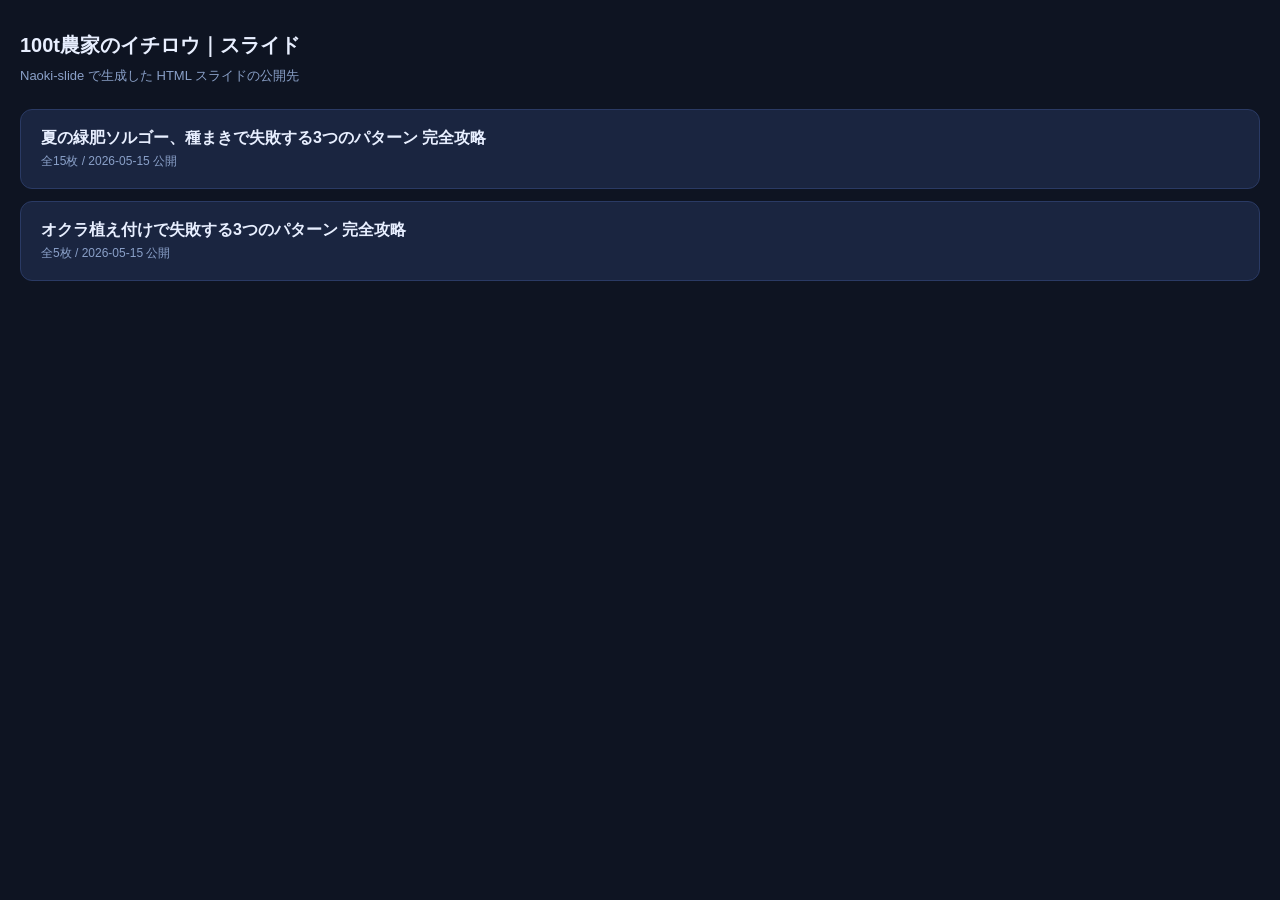
<file: index.html>
<!DOCTYPE html>
<html lang="ja">
<head>
<meta charset="UTF-8">
<meta name="viewport" content="width=device-width, initial-scale=1">
<title>100t農家のイチロウ｜スライド一覧</title>
<style>
  body { font-family: -apple-system, "Hiragino Kaku Gothic ProN", "Yu Gothic UI", sans-serif; background:#0e1422; color:#e8efff; margin:0; padding:32px 20px; }
  h1 { font-size:20px; margin:0 0 8px; }
  p.sub { color:#8aa0c8; margin:0 0 24px; font-size:13px; }
  ul { list-style:none; padding:0; margin:0; }
  li a { display:block; background:#1a2540; border:1px solid #2a3a64; border-radius:12px; padding:18px 20px; color:#e8efff; text-decoration:none; margin-bottom:12px; }
  li a:hover { border-color:#4a78d6; }
  .ttl { font-size:16px; font-weight:700; }
  .meta { font-size:12px; color:#8aa0c8; margin-top:4px; }
</style>
</head>
<body>
  <h1>100t農家のイチロウ｜スライド</h1>
  <p class="sub">Naoki-slide で生成した HTML スライドの公開先</p>
  <ul>
    <li><a href="./sorgo-tanemaki01/">
      <div class="ttl">夏の緑肥ソルゴー、種まきで失敗する3つのパターン 完全攻略</div>
      <div class="meta">全15枚 / 2026-05-15 公開</div>
    </a></li>
    <li><a href="./okra-saibai01/">
      <div class="ttl">オクラ植え付けで失敗する3つのパターン 完全攻略</div>
      <div class="meta">全5枚 / 2026-05-15 公開</div>
    </a></li>
  </ul>
</body>
</html>
</file>
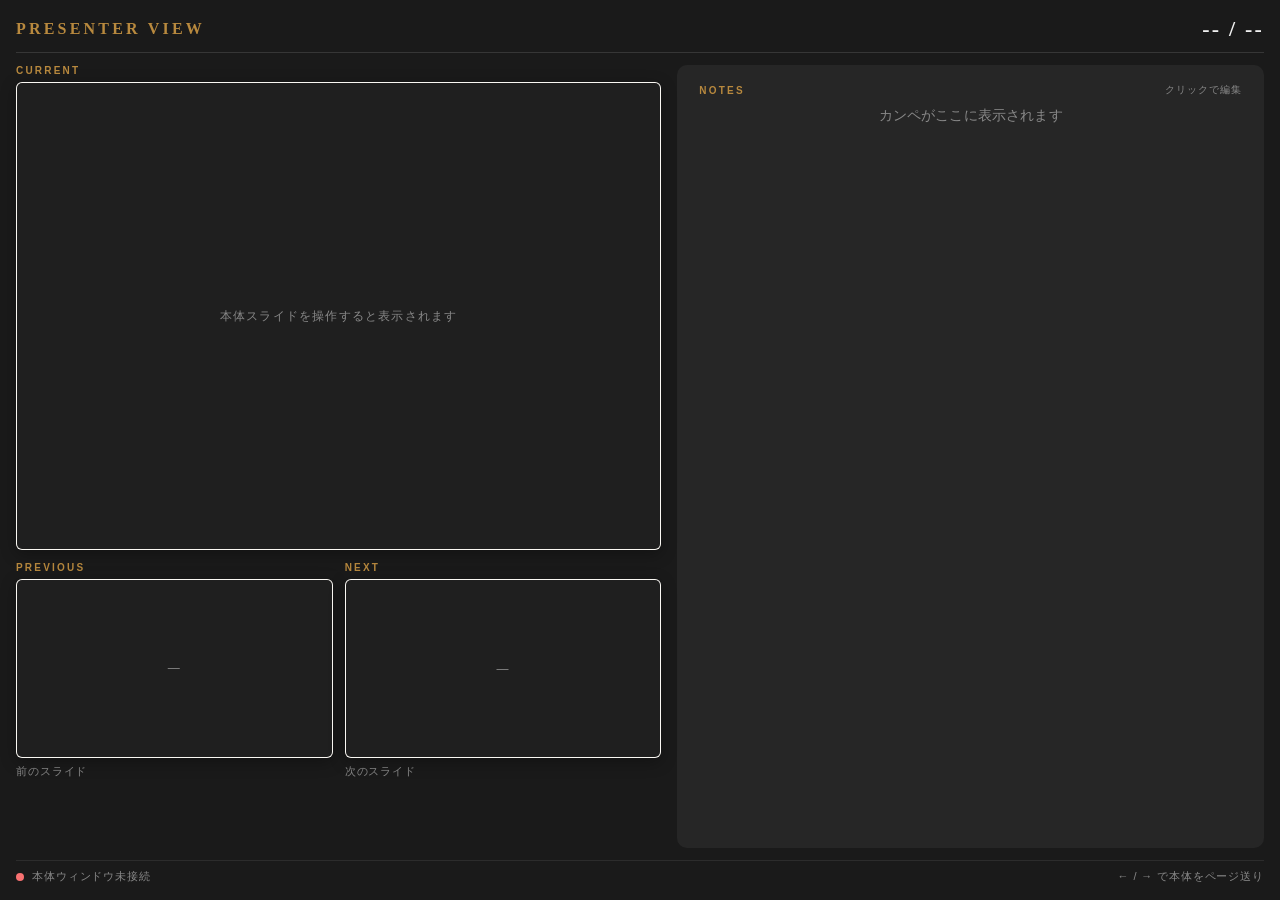
<file: okra-saibai01/presenter.html>
<!DOCTYPE html>
<html lang="ja">
<head>
  <meta charset="UTF-8">
  <meta name="viewport" content="width=device-width, initial-scale=1.0">
  <title>発表者ビュー</title>
  <!-- 本体と同じフォント・スタイルを読む（パスはプロジェクトに合わせる） -->
  <link rel="stylesheet" href="css/style.css">
  <style>
    :root {
      --pv-bg: #1a1a1a;
      --pv-panel: #262626;
      --pv-accent: #B8893E;
      --pv-text: #f0f0f0;
      --pv-text-sub: #888;
    }
    html, body { height: 100%; }
    body.presenter {
      font-family: 'Noto Sans JP', sans-serif;
      background: var(--pv-bg); color: var(--pv-text);
      padding: 16px; display: flex; flex-direction: column; gap: 12px;
      overflow: hidden;
    }
    .pv-header {
      display: flex; justify-content: space-between; align-items: center;
      padding-bottom: 10px; border-bottom: 1px solid rgba(255,255,255,0.12);
      flex-shrink: 0;
    }
    .pv-title {
      font-family: 'Cormorant Garamond', serif;
      font-size: 16px; font-weight: 600; letter-spacing: 0.2em;
      color: var(--pv-accent); text-transform: uppercase;
    }
    .pv-counter {
      font-family: 'Cormorant Garamond', serif;
      font-size: 22px; font-weight: 600; letter-spacing: 0.1em;
      font-variant-numeric: tabular-nums;
    }
    .pv-main {
      display: grid; grid-template-columns: 1.1fr 1fr;
      gap: 16px; flex: 1; min-height: 0;
    }
    .pv-col { display: flex; flex-direction: column; gap: 12px; min-height: 0; }
    .pv-panel-label {
      font-size: 10px; font-weight: 600; color: var(--pv-accent);
      letter-spacing: 0.22em; text-transform: uppercase; margin-bottom: 6px;
    }
    .pv-current { flex: 1.7; min-height: 0; display: flex; flex-direction: column; }
    .pv-thumbs { flex: 1; min-height: 0; display: grid; grid-template-columns: 1fr 1fr; gap: 12px; }
    .pv-thumb { display: flex; flex-direction: column; min-height: 0; cursor: pointer; transition: transform 0.15s ease; }
    .pv-thumb:hover { transform: translateY(-2px); }
    .pv-thumb:hover .pv-frame { border-color: var(--pv-accent); box-shadow: 0 6px 22px rgba(184,137,62,0.3); }
    .pv-thumb.disabled { cursor: default; opacity: 0.5; }
    .pv-thumb.disabled:hover { transform: none; }
    .pv-thumb.disabled:hover .pv-frame { border-color: rgba(255,255,255,0.08); box-shadow: 0 4px 16px rgba(0,0,0,0.3); }
    .pv-frame {
      position: relative; width: 100%; aspect-ratio: 16 / 9;
      border-radius: 6px; overflow: hidden;
      background: var(--c-base, #FAF7F2);
      border: 1px solid rgba(255,255,255,0.08);
      box-shadow: 0 4px 16px rgba(0,0,0,0.3);
    }
    .pv-current .pv-frame { flex: 1; aspect-ratio: auto; }
    .pv-frame .slide {
      width: 100% !important; height: 100% !important;
      max-width: none !important; max-height: none !important;
      position: absolute !important; inset: 0 !important;
      box-shadow: none !important;
    }
    .pv-thumb-caption {
      font-size: 11px; color: var(--pv-text-sub);
      margin-top: 6px; display: flex; justify-content: space-between;
      letter-spacing: 0.08em;
    }
    .pv-thumb-caption .num {
      color: var(--pv-accent); font-family: 'Cormorant Garamond', serif;
      font-weight: 600; font-variant-numeric: tabular-nums;
    }
    .pv-thumb-empty {
      display: flex; align-items: center; justify-content: center;
      color: var(--pv-text-sub); font-size: 12px; letter-spacing: 0.1em;
      background: #1f1f1f !important;
    }
    .pv-notes-panel {
      background: var(--pv-panel); border-radius: 10px;
      padding: 18px 22px; display: flex; flex-direction: column; min-height: 0;
    }
    .pv-notes-header { display: flex; justify-content: space-between; align-items: center; margin-bottom: 6px; }
    .pv-edit-hint { font-size: 10px; color: var(--pv-text-sub); letter-spacing: 0.1em; }
    .pv-edit-hint.saved { color: #4ade80; }
    .pv-notes {
      font-family: 'Noto Serif JP', serif; font-size: 17px; line-height: 1.9;
      color: #f0f0f0; overflow-y: auto; flex: 1; outline: none;
      border-radius: 4px; padding: 4px 6px; margin: -4px -6px;
      transition: background 0.2s, opacity 0.2s ease, transform 0.3s ease;
    }
    .pv-notes:focus { background: rgba(255,255,255,0.04); }
    .pv-notes.swapping { opacity: 0; transform: translateY(10px); }
    .pv-notes.edited { box-shadow: inset 3px 0 0 var(--pv-accent); }
    .pv-waiting { display: flex; align-items: center; justify-content: center; flex: 1; color: var(--pv-text-sub); font-size: 14px; }
    .pv-footer {
      display: flex; justify-content: space-between; align-items: center;
      padding-top: 8px; border-top: 1px solid rgba(255,255,255,0.08);
      font-size: 11px; color: var(--pv-text-sub); letter-spacing: 0.08em;
      flex-shrink: 0;
    }
    .pv-status-dot {
      display: inline-block; width: 8px; height: 8px; border-radius: 50%;
      background: #4ade80; margin-right: 8px; vertical-align: middle;
      animation: pvPulse 2s infinite;
    }
    .pv-status-dot.disconnected { background: #f87171; animation: none; }
    @keyframes pvPulse { 0%, 100% { opacity: 1; } 50% { opacity: 0.4; } }
  </style>
</head>
<body class="presenter">
  <div class="pv-header">
    <div class="pv-title">Presenter View</div>
    <div class="pv-counter" id="counter">-- / --</div>
  </div>

  <div class="pv-main">
    <div class="pv-col">
      <div class="pv-current">
        <div class="pv-panel-label">Current</div>
        <div class="pv-frame" id="currentFrame">
          <div class="pv-thumb-empty" style="position:absolute;inset:0">本体スライドを操作すると表示されます</div>
        </div>
      </div>
      <div class="pv-thumbs">
        <div class="pv-thumb">
          <div class="pv-panel-label">Previous</div>
          <div class="pv-frame" id="prevFrame">
            <div class="pv-thumb-empty" style="position:absolute;inset:0">—</div>
          </div>
          <div class="pv-thumb-caption"><span>前のスライド</span><span class="num" id="prevNum"></span></div>
        </div>
        <div class="pv-thumb">
          <div class="pv-panel-label">Next</div>
          <div class="pv-frame" id="nextFrame">
            <div class="pv-thumb-empty" style="position:absolute;inset:0">—</div>
          </div>
          <div class="pv-thumb-caption"><span>次のスライド</span><span class="num" id="nextNum"></span></div>
        </div>
      </div>
    </div>

    <div class="pv-notes-panel">
      <div class="pv-notes-header">
        <div class="pv-panel-label" style="margin-bottom:0">Notes</div>
        <span class="pv-edit-hint" id="editHint">クリックで編集</span>
      </div>
      <div class="pv-notes" id="notes" contenteditable="true" spellcheck="false">
        <div class="pv-waiting">カンペがここに表示されます</div>
      </div>
    </div>
  </div>

  <div class="pv-footer">
    <div><span class="pv-status-dot disconnected" id="statusDot"></span><span id="statusText">本体ウィンドウ未接続</span></div>
    <div>← / → で本体をページ送り</div>
  </div>

  <script src="js/slides.js"></script>
  <script>
    // ★ channel名は本体 app.js と必ず一致させる
    const CHANNEL_NAME = 'naoki-blueprint-workshop-presenter';
    const NOTES_KEY = 'naoki-blueprint-workshop-notes-override';

    const counter = document.getElementById('counter');
    const currentFrame = document.getElementById('currentFrame');
    const prevFrame = document.getElementById('prevFrame');
    const nextFrame = document.getElementById('nextFrame');
    const prevNum = document.getElementById('prevNum');
    const nextNum = document.getElementById('nextNum');
    const notes = document.getElementById('notes');
    const statusDot = document.getElementById('statusDot');
    const statusText = document.getElementById('statusText');
    const editHint = document.getElementById('editHint');
    const prevThumb = prevFrame.closest('.pv-thumb');
    const nextThumb = nextFrame.closest('.pv-thumb');

    const factories = window.slideFactories || [];
    let currentIndex = -1;

    function loadOverrides() {
      try { return JSON.parse(localStorage.getItem(NOTES_KEY)) || {}; } catch { return {}; }
    }
    function saveOverride(index, text) {
      const o = loadOverrides();
      if (text && text.trim()) o[index] = text;
      else delete o[index];
      localStorage.setItem(NOTES_KEY, JSON.stringify(o));
    }

    function renderSlideInto(frame, index) {
      if (index < 0 || index >= factories.length) {
        frame.innerHTML = '<div class="pv-thumb-empty" style="position:absolute;inset:0">—</div>';
        return;
      }
      const html = factories[index]();
      if (!html) return;
      // スライド全体を1920x1080の内部座標でスケールして表示
      frame.innerHTML = `<div class="pv-slide-scaler" style="position:absolute;inset:0;overflow:hidden"><div class="pv-slide-inner" style="position:absolute;top:0;left:0;width:1920px;height:1080px;transform-origin:top left;">${html}</div></div>`;
      // active化
      const slideEl = frame.querySelector('.slide');
      if (slideEl) slideEl.classList.add('active');
      // スケーリング
      requestAnimationFrame(() => {
        const rect = frame.getBoundingClientRect();
        const inner = frame.querySelector('.pv-slide-inner');
        if (!inner || rect.width === 0) return;
        const scale = Math.min(rect.width / 1920, rect.height / 1080);
        const offsetX = (rect.width - 1920 * scale) / 2;
        const offsetY = (rect.height - 1080 * scale) / 2;
        inner.style.transform = `translate(${offsetX}px, ${offsetY}px) scale(${scale})`;
      });
    }

    function swapNotesContent(html, edited) {
      if (document.activeElement === notes) return;
      notes.classList.add('swapping');
      setTimeout(() => {
        notes.innerHTML = html;
        notes.classList.toggle('edited', !!edited);
        notes.classList.remove('swapping');
      }, 180);
    }

    function escapeHtml(s) {
      return String(s).replace(/[&<>"']/g, c => ({'&':'&amp;','<':'&lt;','>':'&gt;','"':'&quot;',"'":'&#39;'}[c]));
    }

    const channel = new BroadcastChannel(CHANNEL_NAME);
    let connected = false;
    let heartbeatTimer;
    function markConnected() {
      if (!connected) {
        connected = true;
        statusDot.classList.remove('disconnected');
        statusText.textContent = '同期中';
      }
      clearTimeout(heartbeatTimer);
      heartbeatTimer = setTimeout(() => {
        connected = false;
        statusDot.classList.add('disconnected');
        statusText.textContent = '本体ウィンドウ未接続';
      }, 4000);
    }

    channel.onmessage = (e) => {
      const data = e.data;
      if (!data) return;
      if (data.type === 'state') {
        markConnected();
        const i = data.index, total = data.total;
        currentIndex = i;
        counter.textContent = String(i + 1).padStart(2, '0') + ' / ' + String(total).padStart(2, '0');
        renderSlideInto(currentFrame, i);
        renderSlideInto(prevFrame, i - 1);
        renderSlideInto(nextFrame, i + 1);
        prevNum.textContent = i > 0 ? String(i).padStart(2, '0') : '';
        nextNum.textContent = i < total - 1 ? String(i + 2).padStart(2, '0') : '';
        prevThumb.classList.toggle('disabled', i <= 0);
        nextThumb.classList.toggle('disabled', i >= total - 1);

        const overrides = loadOverrides();
        const override = overrides[i];
        const sourceText = override != null ? override : (data.notes || '');
        swapNotesContent(
          sourceText
            ? escapeHtml(sourceText).replace(/\n/g, '<br>')
            : '<div class="pv-waiting" style="padding:40px 0">（このスライドにカンペはありません。クリックで追記できます）</div>',
          override != null
        );
        editHint.textContent = override != null ? '編集済み · クリックで修正' : 'クリックで編集';
        editHint.classList.toggle('saved', override != null);
      } else if (data.type === 'heartbeat') {
        markConnected();
      }
    };

    channel.postMessage({ type: 'hello' });

    prevThumb.addEventListener('click', () => {
      if (prevThumb.classList.contains('disabled')) return;
      channel.postMessage({ type: 'goTo', index: currentIndex - 1 });
    });
    nextThumb.addEventListener('click', () => {
      if (nextThumb.classList.contains('disabled')) return;
      channel.postMessage({ type: 'goTo', index: currentIndex + 1 });
    });

    let saveTimer;
    function persistNotes() {
      if (currentIndex < 0) return;
      const text = notes.innerText.replace(/\n{3,}/g, '\n\n').trim();
      const fallback = (factories[currentIndex] ? factories[currentIndex]().notes : '') || '';
      if (text && text !== fallback.trim()) {
        saveOverride(currentIndex, text);
        notes.classList.add('edited');
        editHint.textContent = '保存済み ✓';
        editHint.classList.add('saved');
      } else {
        saveOverride(currentIndex, '');
        notes.classList.remove('edited');
        editHint.textContent = 'クリックで編集';
        editHint.classList.remove('saved');
      }
    }
    notes.addEventListener('input', () => {
      clearTimeout(saveTimer);
      editHint.textContent = '入力中...';
      editHint.classList.remove('saved');
      saveTimer = setTimeout(persistNotes, 500);
    });
    notes.addEventListener('blur', () => { clearTimeout(saveTimer); persistNotes(); });
    notes.addEventListener('focus', () => {
      if (notes.querySelector('.pv-waiting')) notes.innerHTML = '';
    });

    document.addEventListener('keydown', (e) => {
      if (document.activeElement === notes) return;
      if (['ArrowRight','ArrowLeft',' ','PageDown','PageUp'].includes(e.key)) {
        e.preventDefault();
        channel.postMessage({ type: 'key', key: e.key });
      }
    });
  </script>
</body>
</html>
</file>
<file: okra-saibai01/css/style.css>
/* ===================================================
   オクラ植え付けで失敗する3つのパターン 完全攻略
   Palette: Sunset Harvest (light, warm)
   =================================================== */

:root {
  /* Brand palette (Sunset Harvest mapped to template tokens) */
  --blue: #E8722C;          /* sunset orange = primary accent */
  --blue-light: #F09357;
  --purple: #C04020;        /* deep terracotta (for gradient stop) */
  --pink: #D9466B;          /* warm rose */
  --gold: #E8B547;          /* harvest gold */
  --orange: #E8722C;        /* sunset orange */
  --cyan: #5C8A3A;          /* sage = secondary (active sidebar / phase dot) */
  --lime: #94B340;          /* okra leaf */
  --red: #B83A2B;           /* deep red */

  /* Neutrals (warm cream → deep brown) */
  --ink-000: #FFFAF1;
  --ink-50: #FBF3E1;
  --ink-100: #F4ECD9;
  --ink-150: #EFE3C4;
  --ink-200: #E8D8B0;
  --ink-300: #DCC9A6;
  --ink-400: #BFAA88;
  --ink-500: #94806A;
  --ink-600: #6B5A47;
  --ink-700: #4D3D2C;
  --ink-800: #2D2014;
  --ink-900: #2A1A0E;
  --white: #2A1A0E;         /* "strongest text" in light theme = deep brown */

  /* Surfaces */
  --bg: #FFFAF1;
  --surface: #FBF3E1;
  --surface-raised: #F4ECD9;
  --border: #DCC9A6;
  --border-strong: #BFAA88;

  /* Fonts */
  --font-sans: "Inter", "Hiragino Kaku Gothic ProN", "Yu Gothic Medium",
               "Noto Sans JP", "Meiryo", -apple-system, "Helvetica Neue", sans-serif;
  --font-num: "Inter", "SF Pro Display", -apple-system, sans-serif;
  --font-mono: "JetBrains Mono", "SF Mono", "Menlo", monospace;

  /* Canvas */
  --canvas-w: 1920px;
  --canvas-h: 1080px;

  /* Gradients */
  --grad-primary: linear-gradient(135deg, #E8722C 0%, #C04020 55%, #D9466B 100%);
  --grad-warm: linear-gradient(135deg, #E8B547 0%, #E8722C 60%, #D9466B 100%);
  --grad-cool: linear-gradient(135deg, #94B340 0%, #5C8A3A 60%, #4A6B2C 100%);
  --grad-subtle: linear-gradient(180deg, rgba(232,114,44,0.08), rgba(92,138,58,0.03));
}

* { box-sizing: border-box; margin: 0; padding: 0; }

html, body {
  width: 100%; height: 100%;
  background: var(--bg);
  font-family: var(--font-sans);
  color: var(--ink-900);
  overflow: hidden;
  letter-spacing: 0.01em;
  font-feature-settings: "palt" 1, "ss01" 1;
  -webkit-font-smoothing: antialiased;
  -moz-osx-font-smoothing: grayscale;
}

/* ============ Stage & Canvas ============ */
#stage {
  position: fixed; inset: 0;
  background: var(--bg);
}
.canvas {
  width: 100vw;
  height: 100vh;
  background: var(--bg);
  position: relative;
  overflow: hidden;
  border: none;
}

/* ============ Slide ============ */
.slide {
  position: absolute;
  top: 0; left: 0;
  width: var(--canvas-w);
  height: var(--canvas-h);
  display: none;
  padding: 110px 130px 110px 130px;
  flex-direction: column;
  background: var(--bg);
  background-image:
    radial-gradient(ellipse at 85% -10%, rgba(232,114,44,0.10) 0%, rgba(0,0,0,0) 55%),
    radial-gradient(ellipse at -5% 105%, rgba(92,138,58,0.08) 0%, rgba(0,0,0,0) 55%);
  color: var(--ink-900);
  transform-origin: top left;
}
.slide.active { display: flex; }
.slide-content {
  flex: 1;
  display: flex;
  flex-direction: column;
  justify-content: center;
}

/* ============ Typography ============ */
.slide h1 {
  font-size: 128px; font-weight: 800;
  line-height: 1.08; letter-spacing: -0.02em;
  color: var(--ink-900);
}
.slide h2 {
  font-size: 88px; font-weight: 800;
  line-height: 1.12; letter-spacing: -0.018em;
  color: var(--ink-900);
  margin-bottom: 48px;
}
.slide h3 {
  font-size: 38px; font-weight: 700;
  line-height: 1.45; letter-spacing: -0.005em;
  color: var(--ink-900);
  margin-bottom: 12px;
}
.slide p {
  font-size: 28px; font-weight: 400;
  line-height: 1.8; letter-spacing: 0.02em;
  color: var(--ink-700);
}
.slide .lead {
  font-size: 36px; font-weight: 500;
  line-height: 1.65; letter-spacing: 0.01em;
  color: var(--ink-800);
}
.slide .tag {
  display: inline-block;
  font-size: 14px; letter-spacing: 0.28em;
  font-weight: 700;
  text-transform: uppercase;
  padding: 6px 0;
  background: var(--grad-primary);
  -webkit-background-clip: text;
  background-clip: text;
  -webkit-text-fill-color: transparent;
  color: transparent;
}

/* Gradient text */
.g-primary {
  background: var(--grad-primary);
  -webkit-background-clip: text; background-clip: text;
  -webkit-text-fill-color: transparent; color: transparent;
}
.g-warm {
  background: var(--grad-warm);
  -webkit-background-clip: text; background-clip: text;
  -webkit-text-fill-color: transparent; color: transparent;
}
.g-cool {
  background: var(--grad-cool);
  -webkit-background-clip: text; background-clip: text;
  -webkit-text-fill-color: transparent; color: transparent;
}

/* ============ Page header ============ */
.page-header {
  position: absolute;
  top: 56px; left: 130px; right: 130px;
  display: flex; align-items: center; justify-content: space-between;
  font-size: 13px; letter-spacing: 0.3em;
  color: var(--ink-500);
  font-variant-numeric: tabular-nums;
  font-weight: 600;
  text-transform: uppercase;
  padding-bottom: 18px;
  border-bottom: 1px solid var(--border);
}
.page-header .chapter { color: var(--ink-800); letter-spacing: 0.36em; }
.page-header .num {
  font-family: var(--font-num); letter-spacing: 0.14em;
  color: var(--ink-900);
  font-weight: 600;
}

/* ============ Cards ============ */
.card {
  background: var(--surface-raised);
  border: 1px solid var(--border);
  padding: 44px 48px;
  display: flex; flex-direction: column; gap: 14px;
  position: relative;
  overflow: hidden;
}
.card::before {
  content: "";
  position: absolute;
  inset: 0;
  background: linear-gradient(135deg, rgba(232,114,44,0.06), rgba(0,0,0,0) 60%);
  pointer-events: none;
}
.card > * { position: relative; z-index: 1; }
.card--accent {
  border-color: rgba(232,114,44,0.45);
  background: linear-gradient(135deg, rgba(232,114,44,0.10), var(--surface-raised) 60%);
}
.card--hot {
  border-color: rgba(217,70,107,0.4);
  background: linear-gradient(135deg, rgba(217,70,107,0.10), var(--surface-raised) 60%);
}
.card--warm {
  border-color: rgba(232,181,71,0.45);
  background: linear-gradient(135deg, rgba(232,181,71,0.12), var(--surface-raised) 60%);
}
.card--secondary {
  border-color: rgba(92,138,58,0.40);
  background: linear-gradient(135deg, rgba(92,138,58,0.10), var(--surface-raised) 60%);
}
.card-title {
  font-size: 30px; font-weight: 700;
  color: var(--ink-900);
  letter-spacing: -0.005em;
}
.card-body {
  font-size: 22px; line-height: 1.85;
  color: var(--ink-700);
  letter-spacing: 0.02em;
}

/* Feature tile */
.feature-tile {
  border: 1px solid var(--border);
  background: var(--surface-raised);
  padding: 42px 40px;
  display: flex;
  flex-direction: column;
  gap: 16px;
  position: relative;
  overflow: hidden;
  min-height: 220px;
}
.feature-tile::after {
  content: ""; position: absolute;
  top: 0; left: 0; right: 0; height: 3px;
  background: var(--grad-primary);
  opacity: 0.8;
}
.feature-tile .tile-num {
  font-family: var(--font-num);
  font-size: 56px; font-weight: 200;
  letter-spacing: -0.03em;
  line-height: 1;
  background: var(--grad-primary);
  -webkit-background-clip: text; background-clip: text;
  -webkit-text-fill-color: transparent;
}
.feature-tile .tile-title {
  font-size: 30px; font-weight: 700;
  color: var(--ink-900);
  letter-spacing: -0.005em;
}
.feature-tile .tile-body {
  font-size: 20px; line-height: 1.8;
  color: var(--ink-700);
  letter-spacing: 0.02em;
}

/* Pills */
.pill {
  display: inline-flex; align-items: center;
  padding: 6px 16px; font-size: 13px; font-weight: 700;
  letter-spacing: 0.22em;
  background: rgba(42,26,14,0.06);
  color: var(--ink-800);
  text-transform: uppercase;
  border: 1px solid var(--border);
}
.pill--primary {
  background: var(--orange); color: #FFFAF1; border-color: transparent;
}
.pill--hot {
  background: var(--pink); color: #FFFAF1; border-color: transparent;
}
.pill--warm {
  background: var(--gold); color: var(--ink-900); border-color: transparent;
}
.pill--cool {
  background: var(--cyan); color: #FFFAF1; border-color: transparent;
}

/* ============ Lists ============ */
ul.bullet, ol.ordered {
  list-style: none;
  display: flex; flex-direction: column; gap: 22px;
}
ul.bullet li {
  font-size: 28px; line-height: 1.85;
  color: var(--ink-800);
  padding-left: 40px; position: relative;
  letter-spacing: 0.02em;
}
ul.bullet li::before {
  content: ""; position: absolute;
  left: 0; top: 18px;
  width: 14px; height: 14px;
  background: var(--grad-primary);
}
ol.ordered { counter-reset: step; }
ol.ordered li {
  counter-increment: step;
  font-size: 30px; line-height: 1.75;
  color: var(--ink-800);
  padding-left: 96px; position: relative;
  letter-spacing: 0.02em;
}
ol.ordered li::before {
  content: counter(step, decimal-leading-zero);
  position: absolute; left: 0; top: -4px;
  font-family: var(--font-num);
  font-size: 48px; font-weight: 700;
  background: var(--grad-primary);
  -webkit-background-clip: text; background-clip: text;
  -webkit-text-fill-color: transparent;
  letter-spacing: -0.02em;
}

/* ============ Grid ============ */
.grid-2 { display: grid; grid-template-columns: 1fr 1fr; gap: 32px; }
.grid-3 { display: grid; grid-template-columns: repeat(3, 1fr); gap: 24px; }
.grid-4 { display: grid; grid-template-columns: repeat(4, 1fr); gap: 20px; }

/* ============ Code block ============ */
.code {
  background: var(--ink-100);
  color: var(--ink-800);
  padding: 32px 40px;
  font-family: var(--font-mono);
  font-size: 22px; line-height: 1.95;
  letter-spacing: 0.01em;
  overflow-x: auto;
  white-space: pre;
  border: 1px solid var(--border);
  border-left: 3px solid var(--orange);
}
.code .cmt { color: var(--ink-500); }
.code .kw { color: var(--cyan); font-weight: 600; }
.code .str { color: var(--gold); }
.code .hi { color: var(--pink); font-weight: 700; }

code {
  font-family: var(--font-mono);
  font-size: 0.92em;
  background: rgba(42,26,14,0.05);
  color: var(--ink-800);
  padding: 2px 10px;
  letter-spacing: 0;
  border: 1px solid var(--border);
}

/* ============ Table ============ */
table {
  width: 100%; border-collapse: collapse;
  font-size: 22px;
}
table th {
  background: transparent;
  color: var(--ink-600);
  font-weight: 700;
  text-align: left;
  padding: 18px 22px;
  border-bottom: 2px solid var(--border-strong);
  letter-spacing: 0.16em;
  text-transform: uppercase;
  font-size: 13px;
}
table td {
  padding: 22px;
  color: var(--ink-800);
  border-bottom: 1px solid var(--border);
  line-height: 1.7;
  letter-spacing: 0.02em;
}
table tr:last-child td { border-bottom: none; }

/* ============ Hero (cover / closing) ============ */
.slide.hero-slide {
  padding: 0;
  background:
    radial-gradient(ellipse at 25% 30%, rgba(232,114,44,0.22) 0%, rgba(0,0,0,0) 55%),
    radial-gradient(ellipse at 80% 80%, rgba(217,70,107,0.18) 0%, rgba(0,0,0,0) 55%),
    radial-gradient(ellipse at 60% 10%, rgba(232,181,71,0.18) 0%, rgba(0,0,0,0) 55%),
    radial-gradient(ellipse at 10% 100%, rgba(92,138,58,0.12) 0%, rgba(0,0,0,0) 55%),
    #FFFAF1;
}
.hero {
  height: 100%; width: 100%;
  display: flex; flex-direction: column; justify-content: center;
  padding: 130px 150px;
  gap: 38px;
  position: relative;
}
.hero-tag {
  font-size: 16px; letter-spacing: 0.36em;
  font-weight: 700;
  text-transform: uppercase;
  background: var(--grad-primary);
  -webkit-background-clip: text; background-clip: text;
  -webkit-text-fill-color: transparent;
}
.hero-title {
  font-size: 168px; font-weight: 800;
  line-height: 1.02; letter-spacing: -0.025em;
  color: var(--ink-900);
}
.hero-title .em {
  background: var(--grad-primary);
  -webkit-background-clip: text; background-clip: text;
  -webkit-text-fill-color: transparent;
}
.hero-title .em-warm {
  background: var(--grad-warm);
  -webkit-background-clip: text; background-clip: text;
  -webkit-text-fill-color: transparent;
}
.hero-subtitle {
  font-size: 36px; font-weight: 400;
  line-height: 1.65;
  color: var(--ink-700);
  max-width: 1400px;
  letter-spacing: 0.02em;
}
.hero-meta {
  font-size: 15px; color: var(--ink-500);
  letter-spacing: 0.32em;
  margin-top: 40px;
  text-transform: uppercase;
  font-weight: 600;
}
.hero-rule {
  width: 140px; height: 4px;
  background: var(--grad-primary);
  margin-top: 4px;
}

.big-index {
  position: absolute;
  right: 130px; bottom: 130px;
  font-family: var(--font-num);
  font-size: 280px; font-weight: 200;
  color: rgba(42,26,14,0.05);
  letter-spacing: -0.04em; line-height: 1;
  pointer-events: none;
}

/* Before/After Stat */
.ba-wrap {
  display: grid; grid-template-columns: 1fr auto 1fr;
  gap: 48px; align-items: center;
  margin-top: 24px;
}
.ba-box {
  background: var(--surface-raised);
  border: 1px solid var(--border);
  padding: 48px;
  display: flex; flex-direction: column; gap: 16px;
}
.ba-label {
  font-size: 14px; font-weight: 700;
  letter-spacing: 0.28em;
  text-transform: uppercase;
  color: var(--ink-600);
}
.ba-num {
  font-family: var(--font-num);
  font-size: 140px; font-weight: 800;
  line-height: 1; letter-spacing: -0.03em;
  color: var(--ink-500);
}
.ba-num--hot {
  background: var(--grad-primary);
  -webkit-background-clip: text; background-clip: text;
  -webkit-text-fill-color: transparent;
}
.ba-desc {
  font-size: 22px; color: var(--ink-700);
  letter-spacing: 0.02em;
}
.ba-arrow {
  font-size: 64px; font-weight: 200;
  color: var(--orange);
  letter-spacing: 0;
  line-height: 1;
}

/* ============ QR / Post ============ */
.qr-wrap {
  display: grid; grid-template-columns: 560px 1fr;
  gap: 80px; align-items: center;
  margin-top: 24px;
}
.qr-card {
  background: #FFFFFF;
  padding: 36px;
  display: flex; flex-direction: column; align-items: center; gap: 20px;
  border: 1px solid var(--border);
}
.qr-box {
  width: 440px; height: 440px;
  display: flex; align-items: center; justify-content: center;
  background: #FFFFFF;
}
.qr-box img { width: 100%; height: 100%; display: block; image-rendering: pixelated; }
.qr-caption {
  font-size: 18px; color: var(--ink-500);
  letter-spacing: 0.08em;
  text-align: center; line-height: 1.7;
  font-weight: 600;
}
.post-example {
  background: var(--surface-raised);
  border: 1px solid var(--border);
  border-left: 4px solid var(--orange);
  padding: 36px 40px;
  font-family: var(--font-sans);
  font-size: 26px; line-height: 1.95;
  color: var(--ink-900);
  white-space: pre-wrap;
  letter-spacing: 0.02em;
}
.post-example .mention { color: var(--orange); font-weight: 700; }
.post-example .hash { color: var(--pink); font-weight: 700; }

/* ============ Phases / steps ============ */
.phase-row { display: flex; flex-direction: column; gap: 8px; }
.phase-title {
  font-size: 18px; font-weight: 700;
  color: var(--ink-900);
  padding: 8px 0 14px 0;
  letter-spacing: 0.3em;
  text-transform: uppercase;
  border-bottom: 1px solid var(--border);
  margin-bottom: 14px;
  display: inline-flex; align-items: center; gap: 14px;
}
.phase-title::before {
  content: "";
  width: 10px; height: 10px;
  background: var(--grad-primary);
  display: inline-block;
}
.step-item {
  display: flex; align-items: baseline; gap: 24px;
  font-size: 28px; line-height: 1.6;
  padding: 12px 0;
  letter-spacing: 0.04em;
  color: var(--ink-800);
  font-weight: 500;
}
.step-item::before {
  content: "";
  width: 8px; height: 8px;
  background: var(--cyan);
  display: inline-block;
  transform: translateY(-4px);
  flex-shrink: 0;
}

/* ============ Highlight ============ */
.hl {
  background: linear-gradient(transparent 60%, rgba(232,181,71,0.45) 60%);
  padding: 0 4px; font-weight: 700;
  color: var(--ink-900);
}
.hl-line {
  display: inline-block;
  background: var(--grad-primary);
  color: #FFFAF1;
  padding: 4px 14px;
  font-weight: 700;
  letter-spacing: 0.04em;
}

.quote {
  font-size: 32px; line-height: 1.8;
  color: var(--ink-900);
  border-left: 4px solid var(--orange);
  padding: 10px 0 10px 36px;
  letter-spacing: 0.02em;
}

/* ============ Big Stat ============ */
.stat {
  display: flex; flex-direction: column; gap: 12px;
  padding: 40px;
  border: 1px solid var(--border);
  background: var(--surface-raised);
  position: relative;
  overflow: hidden;
}
.stat::before {
  content: "";
  position: absolute;
  top: 0; left: 0; right: 0; height: 3px;
  background: var(--grad-primary);
}
.stat .stat-num {
  font-family: var(--font-num);
  font-size: 140px; font-weight: 700;
  background: var(--grad-primary);
  -webkit-background-clip: text; background-clip: text;
  -webkit-text-fill-color: transparent;
  line-height: 1; letter-spacing: -0.03em;
}
.stat .stat-label {
  font-size: 18px; font-weight: 700;
  color: var(--ink-600);
  letter-spacing: 0.22em;
  text-transform: uppercase;
}
.stat .stat-unit {
  font-size: 24px; font-weight: 700;
  color: var(--ink-700);
  letter-spacing: 0.04em;
  margin-top: -16px;
}

/* ============ Top-right UI ============ */
.top-right-ui {
  position: fixed; top: 20px; right: 28px;
  display: flex; align-items: center; gap: 14px;
  z-index: 100; pointer-events: none;
}
.top-right-ui > * { pointer-events: auto; }
.page-counter {
  font-family: var(--font-num);
  font-size: 12px; letter-spacing: 0.2em;
  color: var(--ink-700); opacity: 0.7;
  font-variant-numeric: tabular-nums;
  font-weight: 600;
}
.presenter-btn {
  background: transparent; border: none; cursor: pointer;
  font-size: 20px; line-height: 1;
  color: var(--ink-700); opacity: 0.7;
  padding: 4px 8px; transition: opacity 0.2s, color 0.2s;
}
.presenter-btn:hover { opacity: 1; color: var(--orange); }

/* ============ Sidebar ============ */
.sidebar-hover-zone {
  position: fixed; top: 0; left: 0; width: 20px; height: 100vh;
  z-index: 90;
}
.sidebar {
  position: fixed; top: 0; left: 0; height: 100vh;
  width: 380px;
  background: rgba(255,250,241,0.93);
  backdrop-filter: blur(20px);
  -webkit-backdrop-filter: blur(20px);
  border-right: 1px solid var(--border);
  padding: 44px 32px;
  transform: translateX(-100%);
  transition: transform 0.28s cubic-bezier(0.2, 0.7, 0.3, 1);
  z-index: 95;
  overflow-y: auto;
}
.sidebar.open { transform: translateX(0); }
.sidebar h3 {
  font-size: 12px; font-weight: 700;
  color: var(--ink-500);
  letter-spacing: 0.32em;
  margin-bottom: 24px;
  text-transform: uppercase;
}
.sidebar ul { list-style: none; display: flex; flex-direction: column; gap: 2px; }
.sidebar li button {
  background: none; border: none; text-align: left;
  padding: 12px 16px 12px 20px;
  font-size: 14px;
  color: var(--ink-700);
  letter-spacing: 0.02em;
  cursor: pointer;
  width: 100%;
  border-left: 2px solid transparent;
  transition: background 0.15s, border-color 0.15s, color 0.15s;
  line-height: 1.5;
  font-family: var(--font-sans);
}
.sidebar li button:hover {
  background: rgba(42,26,14,0.05);
  color: var(--ink-900);
}
.sidebar li.active button {
  border-left-color: var(--orange);
  color: var(--orange);
  font-weight: 700;
  background: rgba(232,114,44,0.08);
}
.sidebar-overlay {
  position: fixed; inset: 0;
  background: rgba(0,0,0,0.3);
  opacity: 0; pointer-events: none;
  transition: opacity 0.2s;
  z-index: 93;
}
.sidebar-overlay.show { opacity: 1; pointer-events: auto; }

/* ============ Animations ============ */
@keyframes fadeUp { from { opacity: 0; transform: translateY(50px); } to { opacity: 1; transform: translateY(0); } }
@keyframes fadeDown { from { opacity: 0; transform: translateY(-50px); } to { opacity: 1; transform: translateY(0); } }
@keyframes slideLeft { from { opacity: 0; transform: translateX(80px); } to { opacity: 1; transform: translateX(0); } }
@keyframes slideRight { from { opacity: 0; transform: translateX(-80px); } to { opacity: 1; transform: translateX(0); } }
@keyframes scaleIn { from { opacity: 0; transform: scale(0.94); } to { opacity: 1; transform: scale(1); } }
@keyframes blurIn { from { opacity: 0; filter: blur(16px); } to { opacity: 1; filter: blur(0); } }
@keyframes rotateIn { from { opacity: 0; transform: rotate(-1.5deg) scale(0.97); } to { opacity: 1; transform: rotate(0) scale(1); } }
@keyframes reveal { from { clip-path: inset(0 100% 0 0); } to { clip-path: inset(0 0 0 0); } }

.slide.active.anim-fade-up > * { animation: fadeUp 1.3s cubic-bezier(0.2, 0.7, 0.3, 1) both; }
.slide.active.anim-fade-down > * { animation: fadeDown 1.3s cubic-bezier(0.2, 0.7, 0.3, 1) both; }
.slide.active.anim-slide-left > * { animation: slideLeft 1.3s cubic-bezier(0.2, 0.7, 0.3, 1) both; }
.slide.active.anim-slide-right > * { animation: slideRight 1.3s cubic-bezier(0.2, 0.7, 0.3, 1) both; }
.slide.active.anim-scale-in > * { animation: scaleIn 1.3s cubic-bezier(0.2, 0.7, 0.3, 1) both; }
.slide.active.anim-blur-in > * { animation: blurIn 1.3s cubic-bezier(0.2, 0.7, 0.3, 1) both; }
.slide.active.anim-rotate-in > * { animation: rotateIn 1.3s cubic-bezier(0.2, 0.7, 0.3, 1) both; }
.slide.active.anim-reveal > * { animation: reveal 1.3s cubic-bezier(0.2, 0.7, 0.3, 1) both; }

.slide.active > *:nth-child(1) { animation-delay: 0.05s; }
.slide.active > *:nth-child(2) { animation-delay: 0.24s; }
.slide.active > *:nth-child(3) { animation-delay: 0.43s; }
.slide.active > *:nth-child(4) { animation-delay: 0.62s; }
.slide.active > *:nth-child(5) { animation-delay: 0.81s; }
.slide.active > *:nth-child(6) { animation-delay: 1.00s; }

@media (prefers-reduced-motion: reduce) {
  .slide.active > * { animation: none !important; }
}

/* Utility */
.text-white { color: var(--ink-900); }
.text-ink-700 { color: var(--ink-700); }
.text-blue { color: var(--orange); }
.text-cyan { color: var(--cyan); }
.text-pink { color: var(--pink); }
.text-gold { color: var(--gold); }
.text-lime { color: var(--lime); }
.text-red { color: var(--red); }
.bold { font-weight: 700; }
.italic { font-style: italic; }
.mb-8 { margin-bottom: 8px; }
.mb-16 { margin-bottom: 16px; }
.mb-24 { margin-bottom: 24px; }
.mb-32 { margin-bottom: 32px; }
.mb-48 { margin-bottom: 48px; }
.mt-16 { margin-top: 16px; }
.mt-24 { margin-top: 24px; }
.mt-32 { margin-top: 32px; }
.mt-48 { margin-top: 48px; }
.mt-64 { margin-top: 64px; }
</content>
</invoke>
</file>
